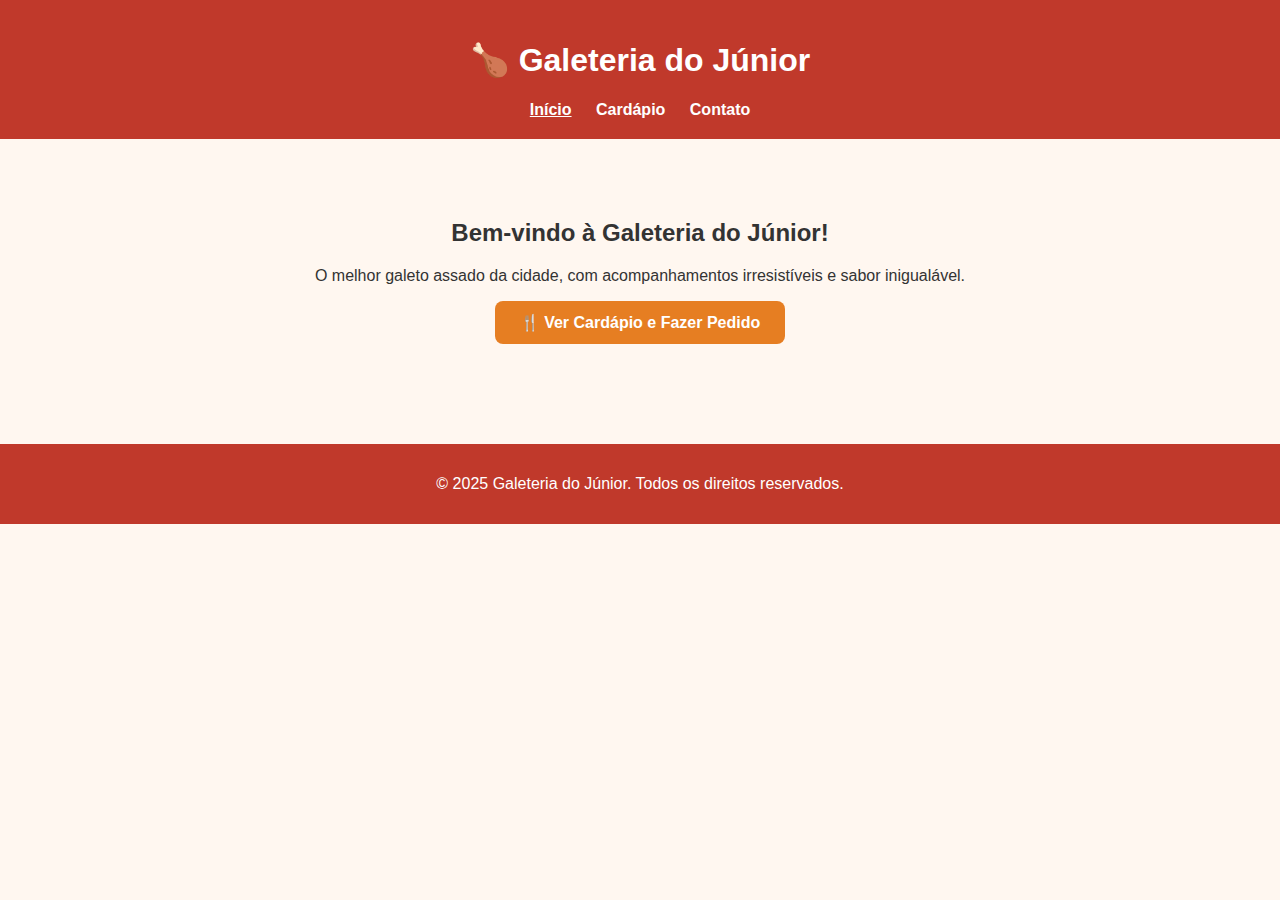
<file: index.html>
<!DOCTYPE html>
<html lang="pt-BR">
<head>
    <meta charset="UTF-8">
    <meta name="viewport" content="width=device-width, initial-scale=1.0">
    <title>Galeteria do Júnior - O Melhor Galeto da Cidade!</title>
    <link rel="stylesheet" href="./style.css">
</head>
<body>

    <header>
        <h1>🍗 Galeteria do Júnior</h1>
        <nav>
            <a href="index.html" class="ativo">Início</a>
            <a href="menu.html">Cardápio</a>
            <a href="contato.html">Contato</a>
        </nav>
    </header>

    <main class="home">
        <h2>Bem-vindo à Galeteria do Júnior!</h2>
        <p>O melhor galeto assado da cidade, com acompanhamentos irresistíveis e sabor inigualável.</p>
        <a class="btn" href="menu.html">🍴 Ver Cardápio e Fazer Pedido</a>
    </main>

    <footer>
        <p>&copy; 2025 Galeteria do Júnior. Todos os direitos reservados.</p>
    </footer>

</body>
</html>
</file>
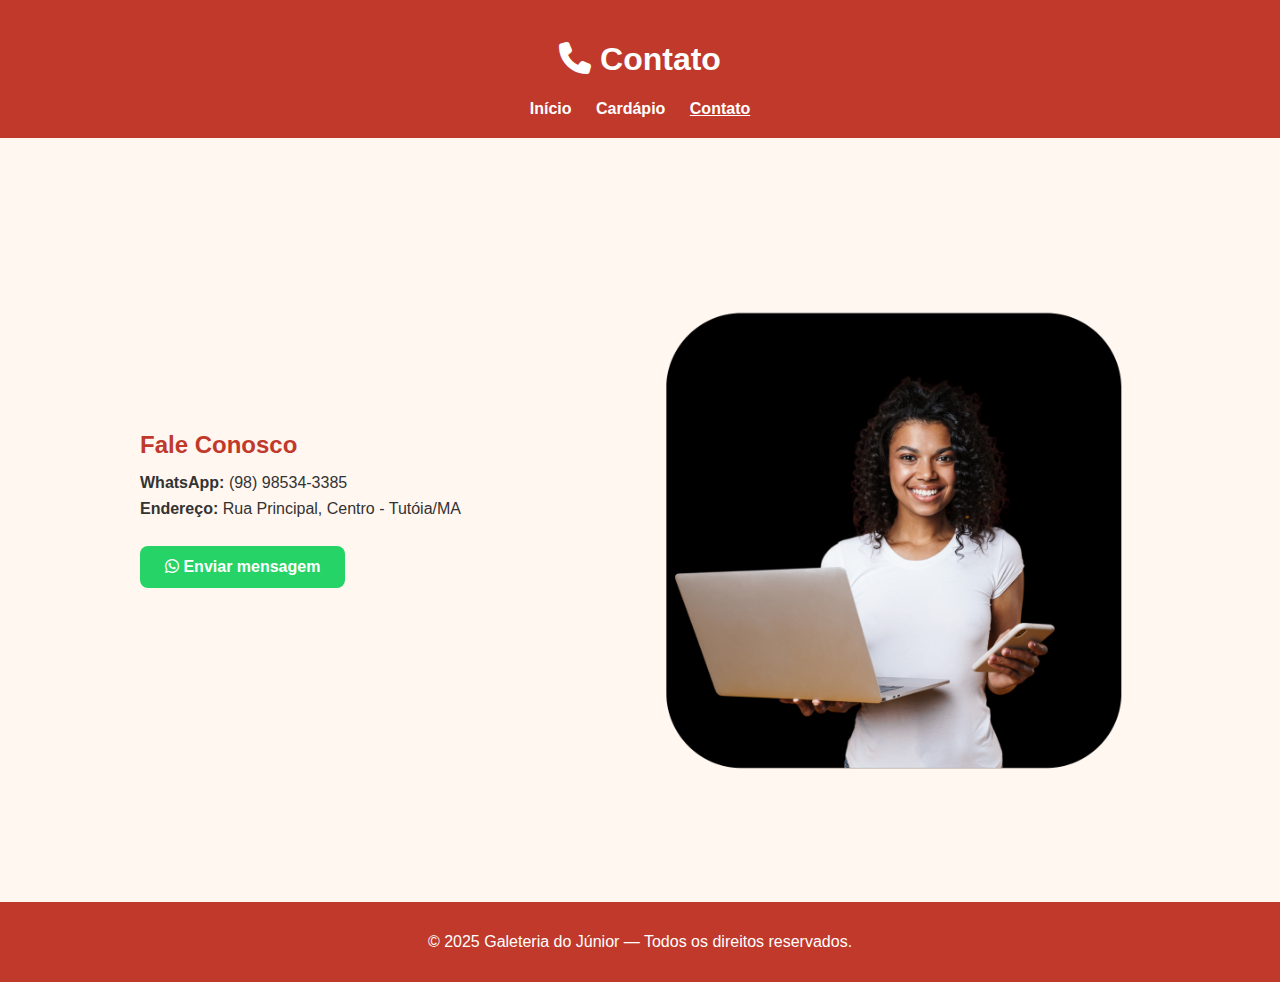
<file: contato.html>
<!DOCTYPE html>
<html lang="pt-BR">
<head>
  <meta charset="UTF-8">
  <meta name="viewport" content="width=device-width, initial-scale=1.0">
  <title>Contato - Galeteria do Júnior</title>
  <link rel="stylesheet" href="https://cdnjs.cloudflare.com/ajax/libs/font-awesome/6.5.0/css/all.min.css">
  <link rel="stylesheet" href="./style.css">
</head>
<body>

  <header>
    <h1><i class="fa-solid fa-phone"></i> Contato</h1>
    <nav>
      <a href="index.html">Início</a>
      <a href="menu.html">Cardápio</a>
      <a href="contato.html" class="ativo">Contato</a>
    </nav>
  </header>

  <main class="contato-section">
    <div class="contato-container">
      <div class="contato-info">
        <h2>Fale Conosco</h2>
        <p><strong>WhatsApp:</strong> (98) 98534-3385</p>
        <p><strong>Endereço:</strong> Rua Principal, Centro - Tutóia/MA</p>

        <a href="https://api.whatsapp.com/send?phone=5598985343385&text=Olá!%20Gostaria%20de%20fazer%20um%20pedido." 
           target="_blank" class="whatsapp-btn">
          <i class="fa-brands fa-whatsapp"></i> Enviar mensagem
        </a>
      </div>

      <div class="contato-imagem">
        <img src="./img/img_contact.png" alt="Atendimento Galeteria do Júnior">
      </div>
    </div>
  </main>

  <footer>
    <p>&copy; 2025 Galeteria do Júnior — Todos os direitos reservados.</p>
  </footer>

</body>
</html>
</file>
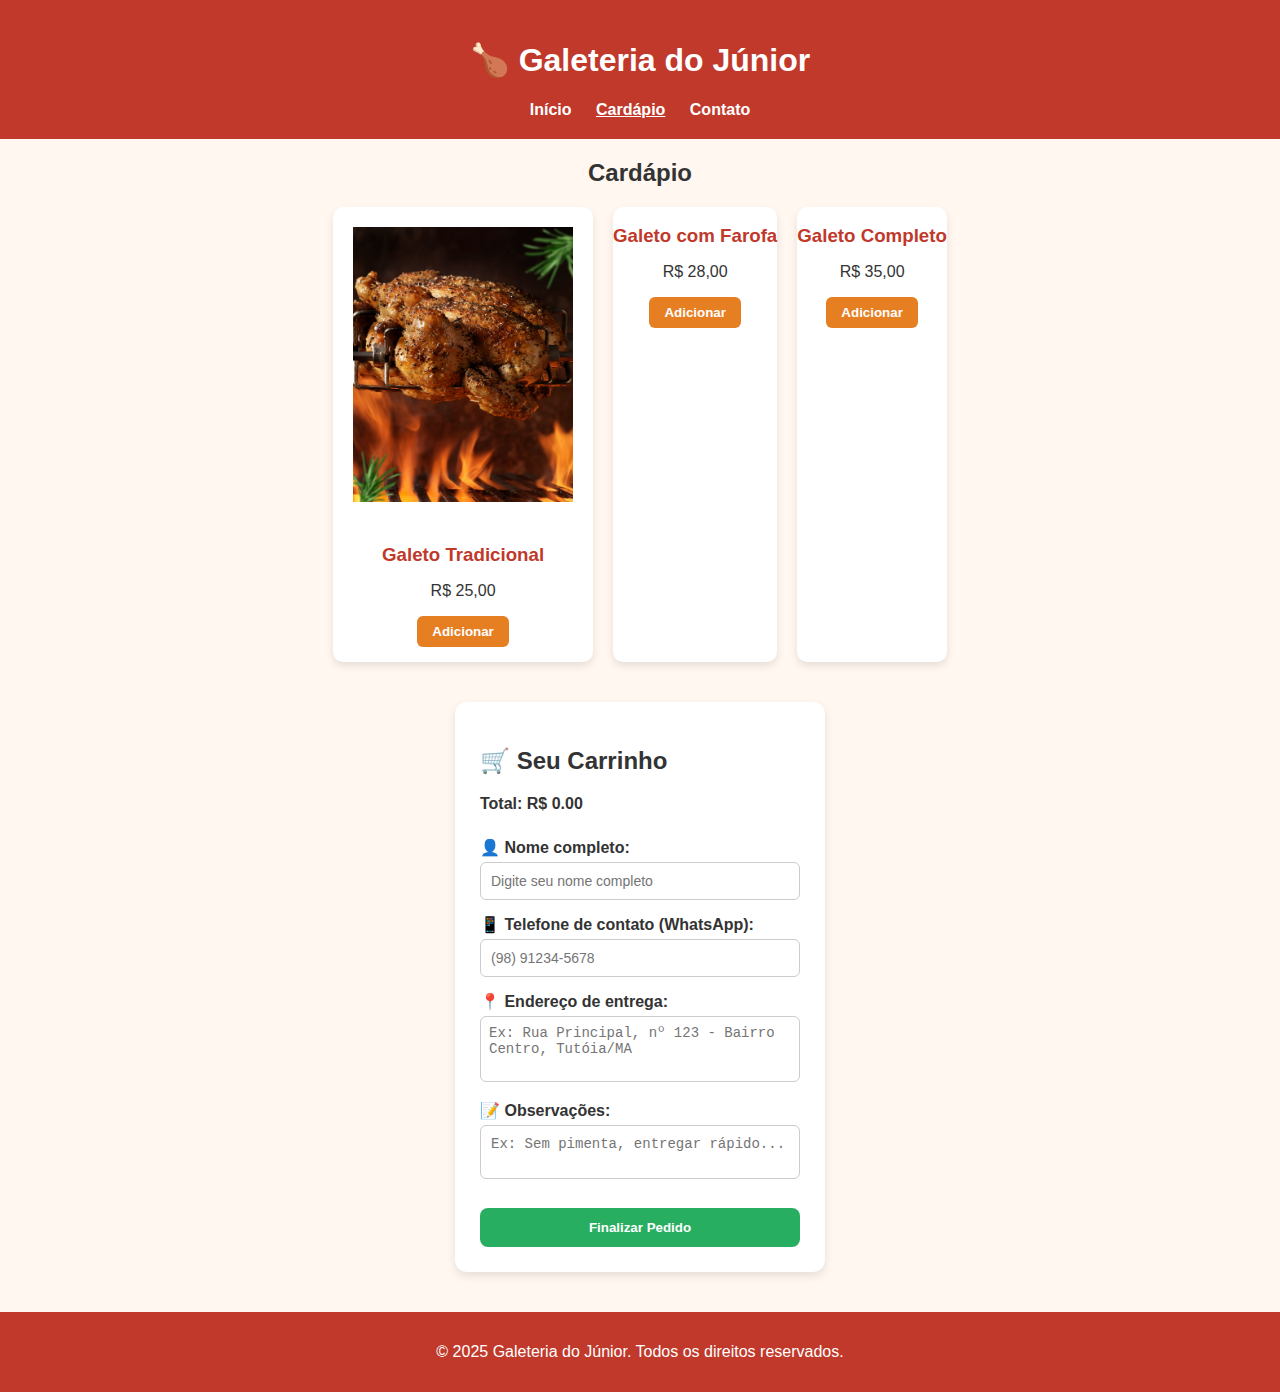
<file: menu.html>
<!DOCTYPE html>
<html lang="pt-BR">
<head>
  <meta charset="UTF-8">
  <meta name="viewport" content="width=device-width, initial-scale=1.0">
  <title>Cardápio - Galeteria do Júnior</title>
  <link rel="stylesheet" href="https://cdnjs.cloudflare.com/ajax/libs/font-awesome/6.5.0/css/all.min.css">
  <link rel="stylesheet" href="./style.css">
</head>
<body>

  <header>
    <h1>🍗 Galeteria do Júnior</h1>
    <nav>
      <a href="index.html">Início</a>
      <a href="menu.html" class="ativo">Cardápio</a>
      <a href="contato.html">Contato</a>
    </nav>
  </header>

  <main>
    <h2 class="Cardápio-pedido">Cardápio</h2>

    <section class="menu">
      <div class="item">
        <img class="gae" src="./img/Galeto.png" alt="">
        <h3>Galeto Tradicional</h3>
        <p>R$ 25,00</p>
        <button onclick="adicionarAoCarrinho('Galeto Tradicional', 25.00)">Adicionar</button>
      </div>

      <div class="item">
        <h3>Galeto com Farofa</h3>
        <p>R$ 28,00</p>
        <button onclick="adicionarAoCarrinho('Galeto com Farofa', 28.00)">Adicionar</button>
      </div>

      <div class="item">
        <h3>Galeto Completo</h3>
        <p>R$ 35,00</p>
        <button onclick="adicionarAoCarrinho('Galeto Completo', 35.00)">Adicionar</button>
      </div>
    </section>

    <section id="carrinho">
  <h2>🛒 Seu Carrinho</h2>
  <ul id="lista-itens"></ul>
  <p><strong>Total: R$ <span id="total">0.00</span></strong></p>

  <div class="dados-cliente">
    <div class="campo">
      <label for="nome">👤 Nome completo:</label>
      <input type="text" id="nome" placeholder="Digite seu nome completo">
    </div>

    <div class="campo">
      <label for="telefone">📱 Telefone de contato (WhatsApp):</label>
      <input type="tel" id="telefone" placeholder="(98) 91234-5678" maxlength="15" oninput="mascararTelefone(this)">
    </div>

    <div class="campo">
      <label for="endereco">📍 Endereço de entrega:</label>
      <textarea id="endereco" placeholder="Ex: Rua Principal, nº 123 - Bairro Centro, Tutóia/MA" rows="3"></textarea>
    </div>

    <div class="campo">
      <label for="observacoes">📝 Observações:</label>
      <textarea id="observacoes" placeholder="Ex: Sem pimenta, entregar rápido..." rows="2"></textarea>
    </div>
  </div>

  <button id="btn-finalizar" onclick="finalizarPedido()">Finalizar Pedido</button>
</section>

  </main>

  <footer>
    <p>&copy; 2025 Galeteria do Júnior. Todos os direitos reservados.</p>
  </footer>

  <script src="./script.js"></script>
</body>
</html>
</file>
<file: style.css>
/* === CONFIGURAÇÃO GERAL === */
body {
  font-family: "Poppins", Arial, sans-serif;
  background-color: #fff7f0;
  margin: 0;
  padding: 0;
  color: #333;
}

header {
  background-color: #c0392b;
  color: #fff;
  text-align: center;
  padding: 20px;
}

nav a {
  color: #fff;
  margin: 0 10px;
  text-decoration: none;
  font-weight: bold;
}

nav a:hover,
nav a.ativo {
  text-decoration: underline;
}

/* === HOME === */
.home {
  text-align: center;
  padding: 60px 20px;
}

.btn {
  display: inline-block;
  background-color: #e67e22;
  color: white;
  padding: 12px 25px;
  border-radius: 8px;
  text-decoration: none;
  font-weight: bold;
  transition: 0.3s;
}

.btn:hover {
  background-color: #d35400;
}

/* === MENU === */
.menu {
  display: flex;
  justify-content: center;
  flex-wrap: wrap;
  gap: 20px;
  margin-bottom: 30px;
}
.Cardápio-pedido {


text-align: center;

}
.item {
  background-color: #fff;
  border-radius: 10px;
  box-shadow: 0 4px 8px rgba(0, 0, 0, 0.1);
  

  text-align: center;


  
}



.gae {
    padding: 20px;
  width: 220px;





}
.item h3 {
  margin-bottom: 10px;
  color: #c0392b;
}

.item button {
  background-color: #e67e22;
  border: none;
  color: #fff;
  padding: 8px 15px;
  border-radius: 6px;
  cursor: pointer;
  font-weight: bold;
margin-bottom: 15px;
}

.item button:hover {
  background-color: #d35400;
}

/* === CARRINHO === */
#carrinho {
  background-color: #fff;
  border-radius: 12px;
  box-shadow: 0 4px 10px rgba(0, 0, 0, 0.1);
  padding: 25px;
  margin: 40px auto;
  width: 320px;
}

#carrinho ul {
  list-style-type: none;
  padding: 0;
  text-align: left;
}

.endereco-box {
  margin: 20px 0;
  text-align: left;
}

.endereco-box label {
  font-weight: bold;
  display: block;
  margin-bottom: 5px;
}

#endereco {
  width: 100%;
  border-radius: 6px;
  border: 1px solid #ccc;
  padding: 8px;
  resize: none;
  font-size: 14px;
}

#btn-finalizar {
  background-color: #27ae60;
  color: #fff;
  border: none;
  padding: 12px 20px;
  border-radius: 8px;
  cursor: pointer;
  font-weight: bold;
  width: 100%;
}

#btn-finalizar:hover {
  background-color: #1e8449;
}

/* === CONTATO (SEÇÃO PROFISSIONAL) === */
.contato-section {
  padding: 60px 20px;
  background-color: #fff7f0;
}

.contato-container {
  display: flex;
  justify-content: space-between;
  align-items: center;
  flex-wrap: wrap;
  max-width: 1000px;
  margin: 0 auto;
  gap: 40px;
}

.contato-info {
  flex: 1;
  min-width: 280px;
}

.contato-info h2 {
  color: #c0392b;
  margin-bottom: 15px;
}

.contato-info p {
  margin: 8px 0;
  font-size: 16px;
}

.contato-imagem {
  flex: 1;
  text-align: center;
}

.contato-imagem img {
  max-width: 100%;
  height: auto;
  border-radius: 12px;
}

/* === BOTÃO WHATSAPP === */
.whatsapp-btn {
  background-color: #25d366;
  color: white;
  padding: 12px 25px;
  border-radius: 8px;
  text-decoration: none;
  display: inline-block;
  font-weight: bold;
  margin-top: 20px;
  transition: background 0.3s, transform 0.3s;
}

.whatsapp-btn:hover {
  background-color: #1ebc57;
  transform: scale(1.05);
}

/* === RESPONSIVIDADE === */
@media (max-width: 768px) {
  .contato-container {
    flex-direction: column;
    text-align: center;
  }

  .contato-info {
    order: 2;
  }

  .contato-imagem {
    order: 1;
  }

  .contato-imagem img {
    width: 80%;
  }
}


/* === RODAPÉ === */
footer {
  background-color: #c0392b;
  color: white;
  text-align: center;
  padding: 15px;
  margin-top: 40px;
}

/* === FORMULÁRIO DO CLIENTE === */
.dados-cliente {
  margin: 25px 0;
  text-align: left;
}

.campo {
  margin-bottom: 15px;
}

.campo label {
  font-weight: bold;
  display: block;
  margin-bottom: 5px;
  color: #333;
}

.campo input,
.campo textarea {
  width: 100%;
  border-radius: 6px;
  border: 1px solid #ccc;
  padding: 10px;
  font-size: 14px;
  resize: none;
  box-sizing: border-box;
  transition: 0.2s;
}

.campo input:focus,
.campo textarea:focus {
  outline: none;
  border-color: #e67e22;
  box-shadow: 0 0 5px rgba(230, 126, 34, 0.5);
}
</file>
